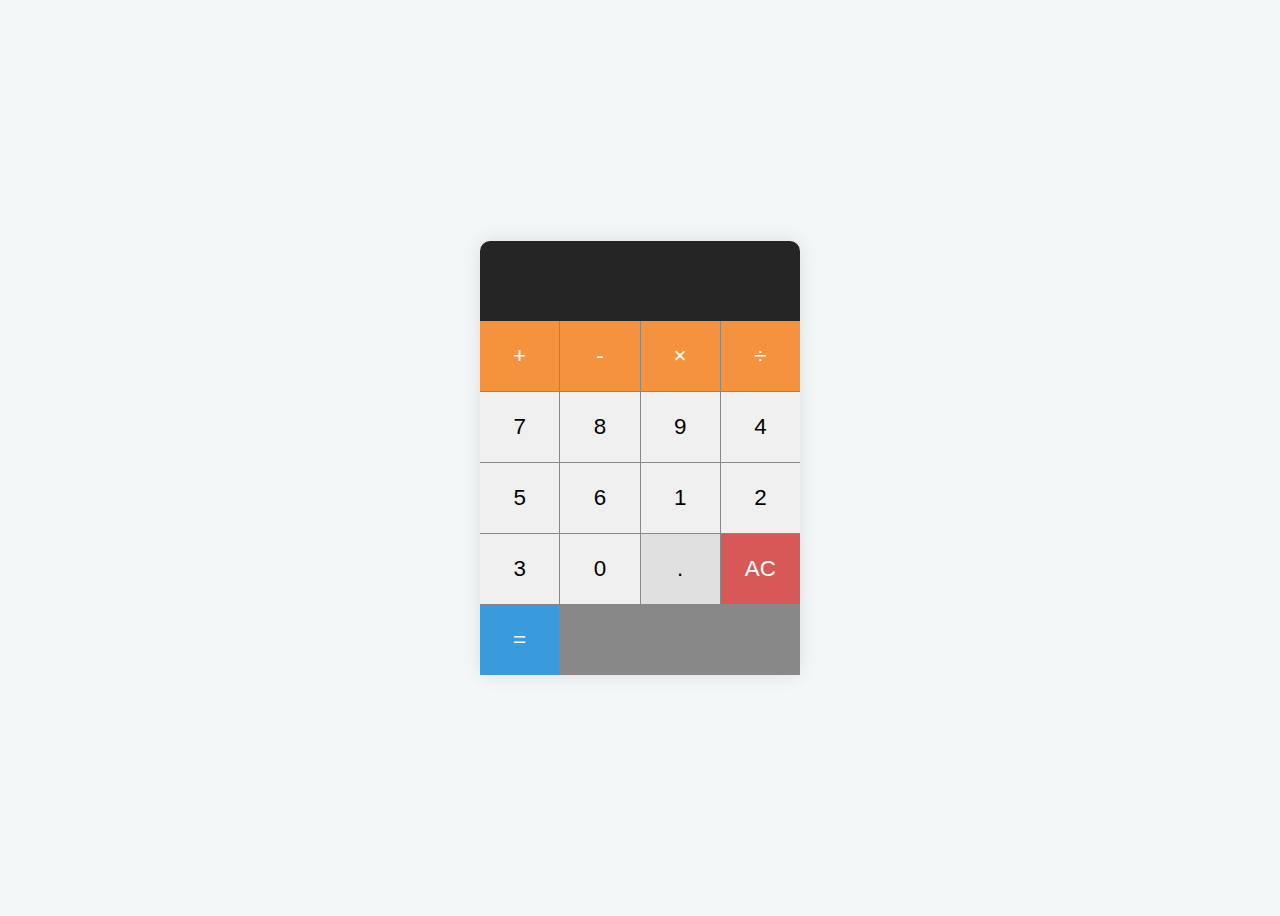
<file: 04-agent/calc/index.html>
<!DOCTYPE html>
<html lang="en">
<head>
    <meta charset="UTF-8">
    <meta name="viewport" content="width=device-width, initial-scale=1.0">
    <title>Calculator</title>
    <link rel="stylesheet" href="styles.css">
</head>
<body>
    <div class="calculator">
        <input type="text" class="calculator-screen" value="" disabled />
        <div class="calculator-keys">
            <button type="button" class="operator" value="+">+</button>
            <button type="button" class="operator" value="-">-</button>
            <button type="button" class="operator" value="*">&times;</button>
            <button type="button" class="operator" value="/">&divide;</button>

            <button type="button" value="7">7</button>
            <button type="button" value="8">8</button>
            <button type="button" value="9">9</button>

            <button type="button" value="4">4</button>
            <button type="button" value="5">5</button>
            <button type="button" value="6">6</button>

            <button type="button" value="1">1</button>
            <button type="button" value="2">2</button>
            <button type="button" value="3">3</button>

            <button type="button" value="0">0</button>
            <button type="button" class="decimal" value=".">.</button>
            <button type="button" class="all-clear" value="all-clear">AC</button>

            <button type="button" class="equal-sign operator" value="=">=</button>
        </div>
    </div>
    <script src="script.js"></script>
</body>
</html>
</file>
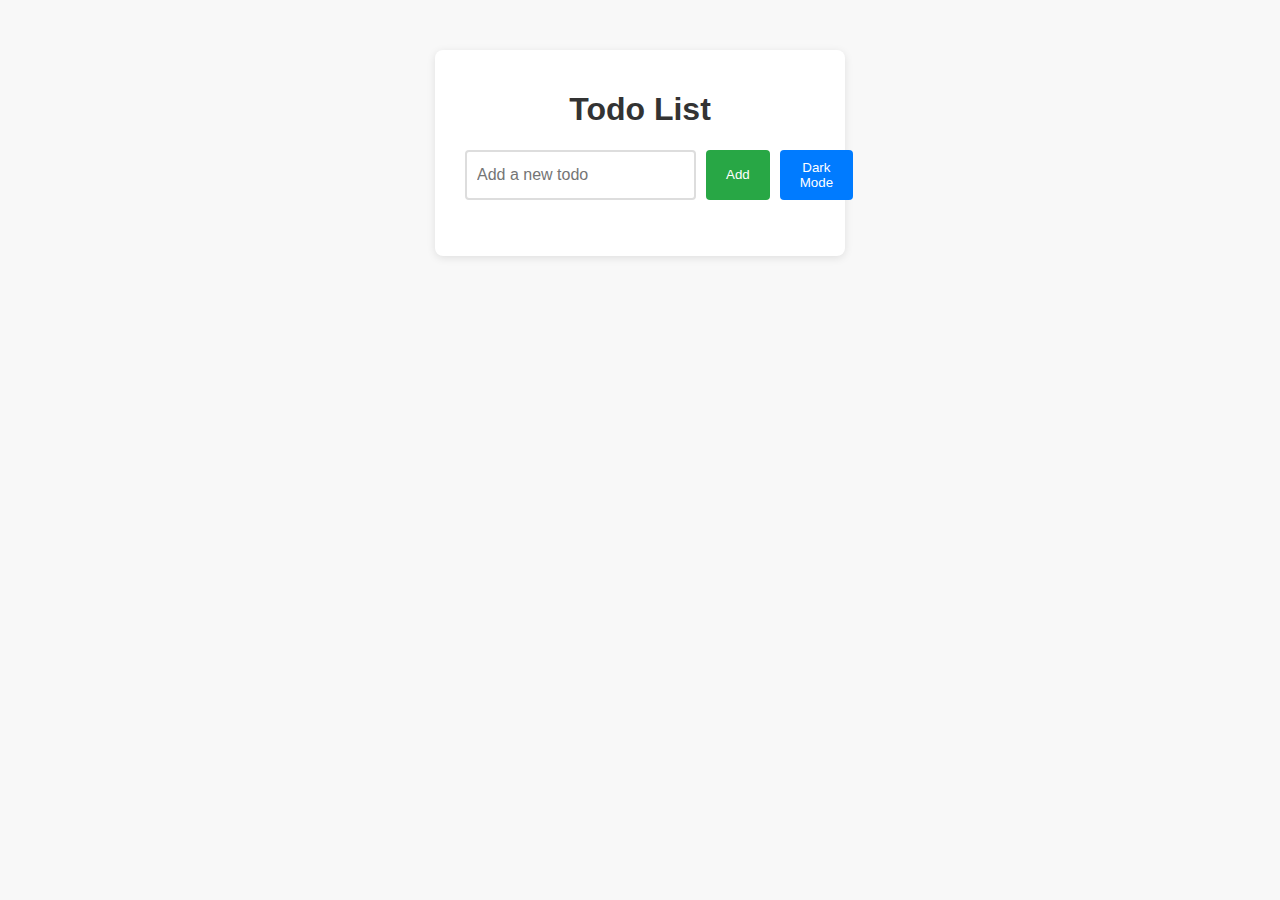
<file: 04-agent/TODO/index.html>
<!DOCTYPE html>
<html lang="en">
<head>
    <meta charset="UTF-8">
    <meta name="viewport" content="width=device-width, initial-scale=1.0">
    <title>TODO App</title>
    <link rel="stylesheet" href="style.css">
</head>
<body>
    <div class="todo-container">
        <h1>Todo List</h1>
        <div class="input-section">
            <input type="text" id="todo-input" placeholder="Add a new todo">
            <button id="add-btn">Add</button>
            <button id="dark-mode-toggle">Dark Mode</button>
        </div>
        <ul id="todo-list"></ul>
    </div>
    <script src="script.js"></script>
</body>
</html>
</file>
<file: 04-agent/calc/styles.css>
body {
    display: flex;
    justify-content: center;
    align-items: center;
    height: 100vh;
    background: #f4f7f8;
    font-family: 'Segoe UI', Tahoma, Geneva, Verdana, sans-serif;
}

.calculator {
    border-radius: 10px;
    box-shadow: 0px 0px 20px 0px rgba(0,0,0,0.1);
    width: 320px;
    background-color: #fff;
}

.calculator-screen {
    width: 100%;
    height: 80px;
    border: none;
    background-color: #252525;
    color: white;
    font-size: 2.5rem;
    text-align: right;
    padding: 10px;
    border-radius: 10px 10px 0 0;
    box-sizing: border-box;
}

.calculator-keys {
    display: grid;
    grid-template-columns: repeat(4, 1fr);
    grid-gap: 1px;
    background-color: #888;
}

button {
    height: 70px;
    font-size: 1.4rem;
    border: none;
    background-color: #f0f0f0;
    cursor: pointer;
    outline: none;
}

button:hover {
    background-color: #d7d7d7;
}

.operator {
    background-color: #f5923e;
    color: white;
}

.operator:hover {
    background-color: #e07b2f;
}

.equal-sign {
    grid-column: span 1;
    background-color: #3a9bdc;
    color: white;
}

.equal-sign:hover {
    background-color: #3179bb;
}

.all-clear {
    background-color: #d85858;
    color: white;
}

.all-clear:hover {
    background-color: #b44444;
}

.decimal {
    background-color: #e0e0e0;
}

.decimal:hover {
    background-color: #c6c6c6;
}
</file>
<file: 04-agent/TODO/style.css>
body {
  font-family: Arial, sans-serif;
  background-color: #f8f8f8;
  margin: 0;
  padding: 0;
  display: flex;
  justify-content: center;
  align-items: flex-start;
  min-height: 100vh;
  transition: background-color 0.3s ease, color 0.3s ease;
  color: #333;
}

.todo-container {
  background: white;
  margin-top: 50px;
  padding: 20px 30px;
  border-radius: 8px;
  box-shadow: 0 2px 8px rgba(0,0,0,0.1);
  width: 350px;
  transition: background-color 0.3s ease, color 0.3s ease;
  color: inherit;
}

h1 {
  text-align: center;
  color: inherit;
}

.input-section {
  display: flex;
  margin-bottom: 20px;
}

#todo-input {
  flex: 1;
  padding: 10px;
  font-size: 16px;
  border: 2px solid #ddd;
  border-radius: 4px;
  color: #333;
  background-color: white;
  transition: background-color 0.3s ease, color 0.3s ease, border-color 0.3s ease;
}

#add-btn, #dark-mode-toggle {
  padding: 10px 20px;
  margin-left: 10px;
  border: none;
  border-radius: 4px;
  cursor: pointer;
  transition: background-color 0.3s ease, color 0.3s ease;
  color: white;
}

#add-btn {
  background-color: #28a745;
}

#add-btn:hover {
  background-color: #218838;
}

#dark-mode-toggle {
  background-color: #007bff;
}

#dark-mode-toggle:hover {
  background-color: #0056b3;
}

#todo-list {
  list-style: none;
  padding: 0;
  max-height: 400px;
  overflow-y: auto;
  color: inherit;
}

.todo-item {
  padding: 10px;
  background: #fafafa;
  margin-bottom: 10px;
  border-radius: 4px;
  display: flex;
  justify-content: space-between;
  align-items: center;
  border: 1px solid #ddd;
  transition: background-color 0.3s ease, color 0.3s ease;
  color: inherit;
}

.delete-btn {
  background-color: #dc3545;
  border: none;
  color: white;
  cursor: pointer;
  padding: 5px 10px;
  border-radius: 4px;
  transition: background-color 0.3s ease;
}

.delete-btn:hover {
  background-color: #c82333;
}

/* Dark mode styles */
body.dark-mode {
  background-color: #121212;
  color: #e0e0e0;
}

body.dark-mode .todo-container {
  background-color: #1e1e1e;
  color: #e0e0e0;
}

body.dark-mode #todo-input {
  background-color: #333;
  border-color: #555;
  color: #e0e0e0;
}

body.dark-mode .todo-item {
  background-color: #2a2a2a;
  border-color: #444;
  color: #e0e0e0;
}

body.dark-mode .delete-btn {
  background-color: #bb2d3b;
  color: white;
}

body.dark-mode .delete-btn:hover {
  background-color: #d94c5c;
}

body.dark-mode #add-btn {
  background-color: #388e3c;
  color: white;
}

body.dark-mode #add-btn:hover {
  background-color: #4caf50;
}

body.dark-mode #dark-mode-toggle {
  background-color: #0056b3;
  color: white;
}

body.dark-mode #dark-mode-toggle:hover {
  background-color: #003d82;
}
</file>
